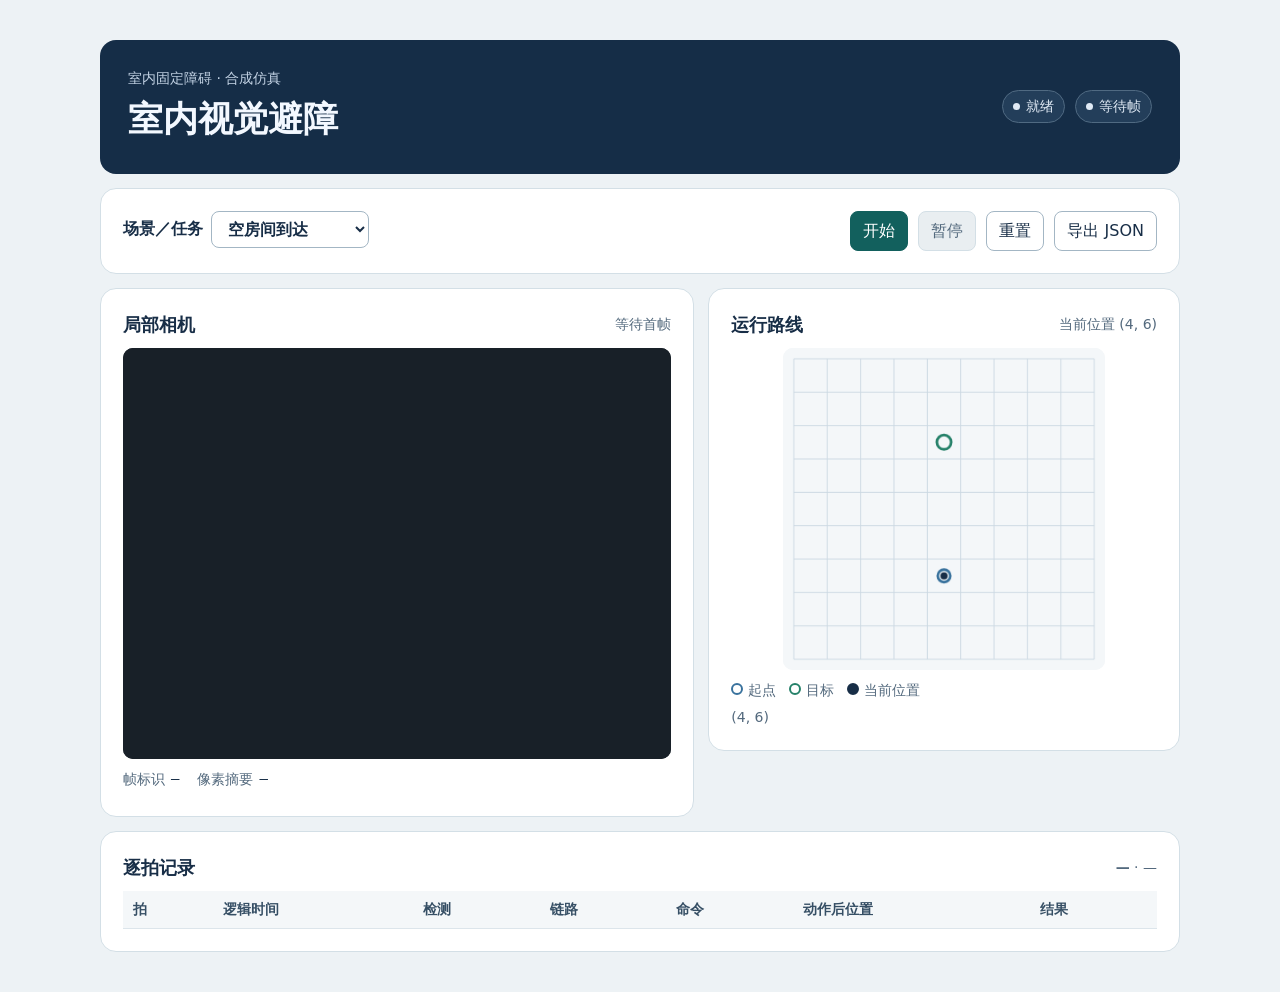
<file: examples/vision-drone-governance/simulation/app/index.html>
<!doctype html>
<html lang="zh-CN">
<head>
  <meta charset="utf-8">
  <meta name="viewport" content="width=device-width, initial-scale=1">
  <title>室内视觉避障 · 离线仿真</title>
  <link rel="stylesheet" href="styles.css">
  <script defer src="detector.js"></script>
  <script defer src="controller.js"></script>
  <script defer src="simulation.js"></script>
  <script defer src="monitor.js"></script>
</head>
<body>
  <main class="shell">
    <header class="masthead">
      <div>
        <p class="context">室内固定障碍 · 合成仿真</p>
        <h1>室内视觉避障</h1>
      </div>
      <div class="statuses" aria-label="仿真状态">
        <span class="state" id="run-state" data-state="ready" role="status">就绪</span>
        <span class="state" id="link-state" data-state="waiting" role="status">等待帧</span>
      </div>
    </header>

    <section class="panel control-panel" aria-label="回放操作">
      <label class="scene-control" for="scene-select">
        <span>场景／任务</span>
        <select id="scene-select"></select>
      </label>
      <div class="actions">
        <button id="start-button" class="primary" type="button">开始</button>
        <button id="pause-button" type="button" disabled>暂停</button>
        <button id="reset-button" type="button">重置</button>
        <button id="export-button" type="button">导出 JSON</button>
      </div>
      <p id="app-error" class="error" role="alert" hidden></p>
      <noscript><p>启用 JavaScript 后可运行本地仿真。</p></noscript>
    </section>

    <section class="visuals" aria-label="相机与路线">
      <section class="panel" aria-labelledby="camera-title">
        <div class="panel-heading">
          <h2 id="camera-title">局部相机</h2>
          <p id="frame-status" class="meta">等待首帧</p>
        </div>
        <div class="camera">
          <canvas id="camera-pixels" width="160" height="120" aria-label="160×120 模拟相机画面"></canvas>
          <canvas id="camera-overlay" width="160" height="120" aria-hidden="true"></canvas>
        </div>
        <dl class="frame-info">
          <div><dt>帧标识</dt><dd id="frame-id">—</dd></div>
          <div><dt>像素摘要</dt><dd id="frame-digest">—</dd></div>
        </dl>
        <p id="detections" class="meta"></p>
      </section>

      <section class="panel" aria-labelledby="map-heading">
        <div class="panel-heading">
          <h2 id="map-heading">运行路线</h2>
          <p class="meta" id="pose-value">—</p>
        </div>
        <canvas class="map" id="route-map" width="360" height="360" aria-label="九乘九仿真路线图"></canvas>
        <div class="legend" aria-hidden="true">
          <span class="start">起点</span><span class="goal">目标</span><span class="pose">当前位置</span>
        </div>
        <p id="route-text" class="meta route-text"></p>
      </section>
    </section>

    <section class="panel" aria-labelledby="log-heading">
      <div class="panel-heading">
        <h2 id="log-heading">逐拍记录</h2>
        <p class="meta"><strong id="logical-tick">—</strong> · <span id="logical-time">—</span></p>
      </div>
      <div class="table-wrap" tabindex="0" role="region" aria-label="逻辑拍记录表">
        <table>
          <thead>
            <tr>
              <th scope="col">拍</th><th scope="col">逻辑时间</th><th scope="col">检测</th>
              <th scope="col">链路</th><th scope="col">命令</th><th scope="col">动作后位置</th><th scope="col">结果</th>
            </tr>
          </thead>
          <tbody id="log-rows"></tbody>
        </table>
      </div>
    </section>
  </main>
</body>
</html>
</file>
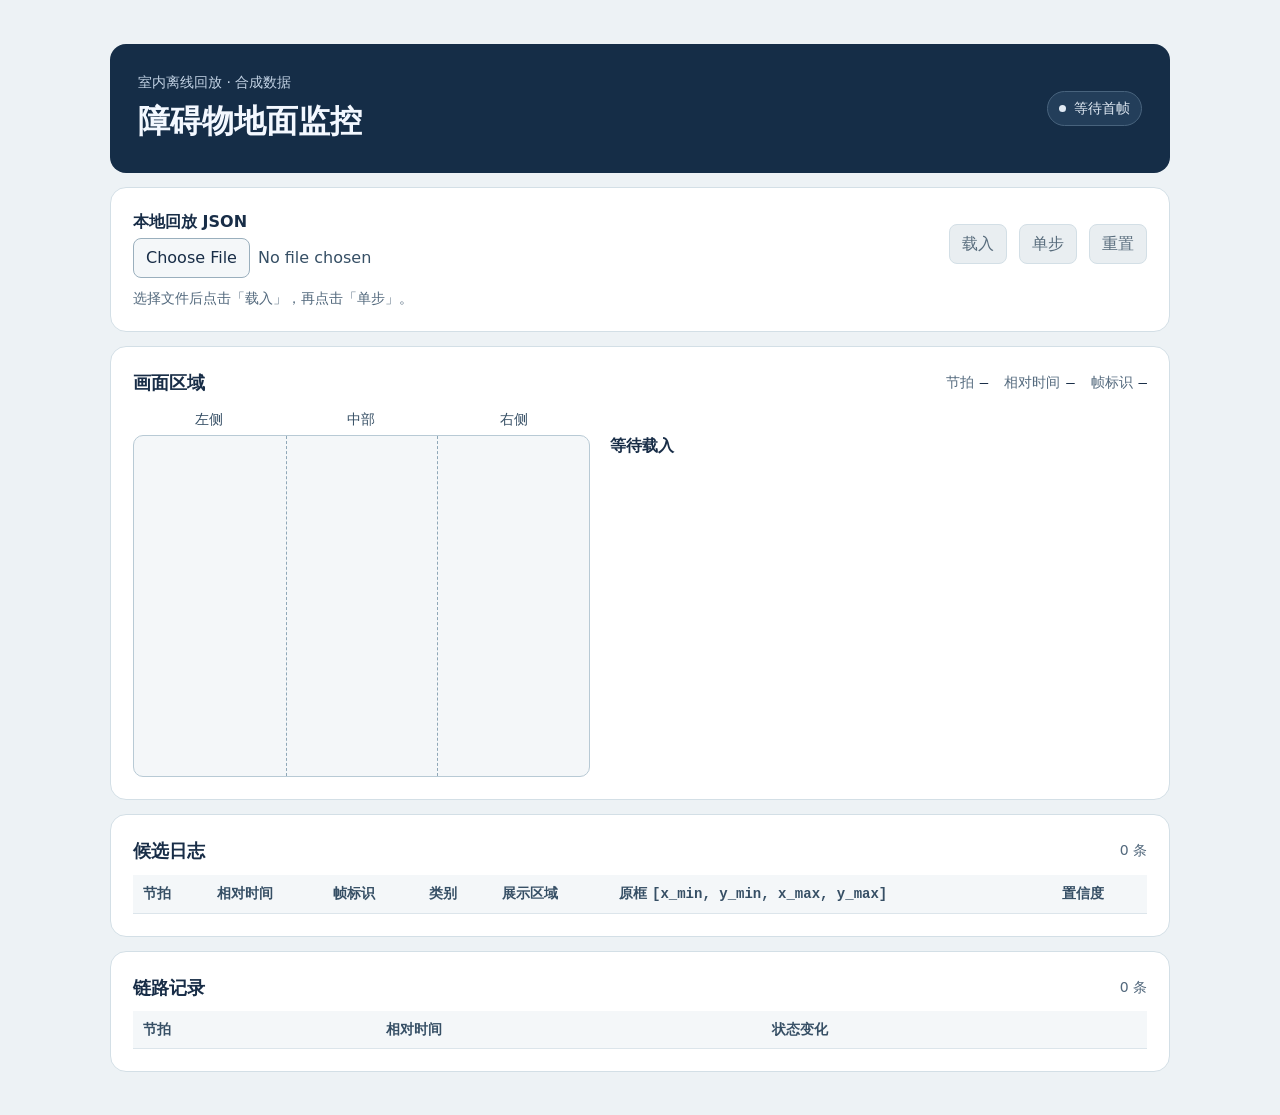
<file: examples/vision-drone-governance/native-case/after/software/monitor.html>
<!doctype html>
<html lang="zh-CN">
<head>
  <meta charset="utf-8">
  <meta name="viewport" content="width=device-width, initial-scale=1">
  <title>障碍物地面监控 · 室内离线回放</title>
  <style>
    :root {
      color-scheme: light;
      font: 16px/1.5 Inter, "Microsoft YaHei", "PingFang SC", system-ui, sans-serif;
      color: #182d47;
      background: #edf2f5;
    }
    * { box-sizing: border-box; }
    body { margin: 0; }
    h1, h2, p, dl, dd { margin: 0; }
    h1 { margin-top: 4px; font-size: clamp(1.55rem, 3vw, 2rem); }
    h2 { font-size: 1.15rem; }
    code, .mono { font-family: "IBM Plex Mono", Consolas, monospace; }
    .shell {
      width: min(1060px, calc(100% - 32px));
      margin: clamp(16px, 4vw, 44px) auto;
    }
    .masthead, .panel-heading, .actions, .metadata {
      display: flex;
      flex-wrap: wrap;
      align-items: center;
      gap: 12px;
    }
    .masthead, .panel-heading { justify-content: space-between; }
    .masthead {
      border-radius: 16px;
      padding: clamp(18px, 3vw, 28px);
      color: #f3f8ff;
      background: #152d47;
    }
    .notice { color: #c2d2e4; font-size: 0.875rem; }
    .connection {
      display: inline-flex;
      align-items: center;
      gap: 8px;
      color: #e1eaf4;
      background: #233e5a;
      border: 1px solid #48637d;
      border-radius: 999px;
      padding: 6px 11px;
      font-size: 0.875rem;
    }
    .connection[data-state="connected"] { color: #b6f5db; }
    .connection[data-state="disconnected"] { color: #ffdcac; }
    .connection::before {
      content: "";
      width: 7px;
      height: 7px;
      border-radius: 50%;
      background: currentColor;
    }
    .panel {
      margin-top: 14px;
      padding: clamp(14px, 3vw, 22px);
      border: 1px solid #d3dfe6;
      border-radius: 16px;
      background: #fff;
    }
    .file-field { min-width: 0; }
    .file-field label { display: block; margin-bottom: 4px; font-weight: 650; }
    input[type="file"] { max-width: 100%; font: inherit; color: #364f65; }
    button, input::file-selector-button {
      padding: 7px 12px;
      border: 1px solid #9aafbd;
      border-radius: 8px;
      font: inherit;
      color: #182d47;
      background: #f4f7f9;
      cursor: pointer;
    }
    input::file-selector-button { margin-right: 8px; }
    button.primary { color: #fff; background: #12605d; border-color: #12605d; }
    button:disabled { color: #586c7c; background: #e9eef1; border-color: #d3dfe6; cursor: default; }
    :is(input, button, [tabindex]):focus-visible { outline: 3px solid #257abe; outline-offset: 3px; }
    .meta, .file-message { color: #53697d; font-size: 0.875rem; }
    .file-message { margin-top: 10px; overflow-wrap: anywhere; }
    .file-message[data-error="true"] { color: #a32525; }
    .metadata { font-size: 0.875rem; gap: 8px 16px; }
    .metadata div { display: flex; gap: 6px; align-items: baseline; }
    .metadata dt { color: #53697d; }
    .metadata dd { overflow-wrap: anywhere; }
    .scene {
      display: grid;
      grid-template-columns: minmax(0, 0.85fr) minmax(0, 1fr);
      align-items: start;
      gap: 20px;
      margin-top: 12px;
    }
    .zone-labels {
      display: grid;
      grid-template-columns: repeat(3, minmax(0, 1fr));
      margin-bottom: 5px;
      color: #364f65;
      font-size: 0.875rem;
      text-align: center;
    }
    .plane {
      position: relative;
      aspect-ratio: 4 / 3;
      overflow: hidden;
      border: 1px solid #b8cad5;
      border-radius: 10px;
      background: #f4f7f9;
    }
    .guides, .boxes { position: absolute; inset: 0; }
    .guides { display: grid; grid-template-columns: repeat(3, 1fr); }
    .guides span + span { border-left: 1px dashed #90a8b8; }
    .box {
      position: absolute;
      border: 2px solid #207c76;
      background: #227d7626;
    }
    .box span {
      display: inline-block;
      padding: 0 5px;
      color: #fff;
      background: #12605d;
      font-size: 0.75rem;
      vertical-align: top;
    }
    .details { padding-top: 25px; }
    #frame-message { font-weight: 650; }
    .candidates { margin: 10px 0 0; padding-left: 24px; }
    .candidates:empty { margin: 0; }
    .candidates li {
      padding: 8px 10px;
      border: 1px solid #d6e7e5;
      border-radius: 8px;
      background: #eef7f5;
    }
    .candidates li + li { margin-top: 6px; }
    .candidate-title {
      display: flex;
      flex-wrap: wrap;
      gap: 4px 10px;
      align-items: baseline;
    }
    .candidate-zone { color: #12605d; font-size: 0.875rem; }
    .candidate-bounds { overflow-wrap: anywhere; font-size: 0.875rem; }
    .table-wrap { margin-top: 10px; overflow-x: auto; }
    table { width: 100%; border-collapse: collapse; font-size: 0.875rem; }
    th, td {
      padding: 8px 10px;
      border-bottom: 1px solid #dce5eb;
      text-align: left;
    }
    th { color: #364f65; background: #f4f7f9; white-space: nowrap; }
    td:nth-child(-n+2) { white-space: nowrap; }
    .current { background: #e9f5f2; }
    @media (max-width: 640px) {
      .scene { grid-template-columns: minmax(0, 1fr); gap: 10px; }
      .details { padding-top: 0; }
    }
  </style>
</head>
<body>
  <main class="shell">
    <header class="masthead">
      <div>
        <p class="notice">室内离线回放 · 合成数据</p>
        <h1>障碍物地面监控</h1>
      </div>
      <span class="connection" id="connection-status" data-state="waiting" role="status">等待首帧</span>
    </header>

    <form class="panel" id="replay-controls">
      <div class="panel-heading">
        <div class="file-field">
          <label for="replay-file">本地回放 JSON</label>
          <input id="replay-file" type="file" accept=".json,application/json">
        </div>
        <div class="actions">
          <button id="load-button" type="submit" disabled>载入</button>
          <button class="primary" id="step-button" type="button" disabled>单步</button>
          <button id="reset-button" type="button" disabled>重置</button>
        </div>
      </div>
      <p class="file-message" id="file-message" role="status">选择文件后点击「载入」，再点击「单步」。</p>
      <noscript><p>启用 JavaScript 即可回放本地文件。</p></noscript>
    </form>

    <section class="panel" aria-labelledby="scene-title">
      <div class="panel-heading">
        <h2 id="scene-title">画面区域</h2>
        <dl class="metadata">
          <div><dt>节拍</dt><dd class="mono" id="tick-value">—</dd></div>
          <div><dt>相对时间</dt><dd class="mono" id="time-value">—</dd></div>
          <div><dt>帧标识</dt><dd class="mono" id="frame-value">—</dd></div>
        </dl>
      </div>
      <div class="scene">
        <div aria-hidden="true">
          <div class="zone-labels"><span>左侧</span><span>中部</span><span>右侧</span></div>
          <div class="plane">
            <div class="guides"><span></span><span></span><span></span></div>
            <div class="boxes" id="boxes"></div>
          </div>
        </div>
        <div class="details">
          <p id="frame-message" role="status">等待载入</p>
          <ol class="candidates" id="current-candidates" aria-label="当前候选"></ol>
        </div>
      </div>
    </section>

    <section class="panel" aria-labelledby="events-title">
      <div class="panel-heading">
        <h2 id="events-title">候选日志</h2>
        <p class="meta" id="event-count">0 条</p>
      </div>
      <div class="table-wrap" tabindex="0" role="region" aria-label="候选日志表格">
        <table>
          <thead>
            <tr>
              <th scope="col">节拍</th>
              <th scope="col">相对时间</th>
              <th scope="col">帧标识</th>
              <th scope="col">类别</th>
              <th scope="col">展示区域</th>
              <th scope="col">原框 <code>[x_min, y_min, x_max, y_max]</code></th>
              <th scope="col">置信度</th>
            </tr>
          </thead>
          <tbody id="event-rows"></tbody>
        </table>
      </div>
    </section>

    <section class="panel" aria-labelledby="link-title">
      <div class="panel-heading">
        <h2 id="link-title">链路记录</h2>
        <p class="meta" id="link-count">0 条</p>
      </div>
      <div class="table-wrap">
        <table>
          <thead>
            <tr>
              <th scope="col">节拍</th>
              <th scope="col">相对时间</th>
              <th scope="col">状态变化</th>
            </tr>
          </thead>
          <tbody id="link-rows"></tbody>
        </table>
      </div>
    </section>
  </main>
  <script>
    const replayVersion = "rc8-indoor-replay-v1";
    const labels = { wall: "墙面", column: "立柱", box: "箱体" };
    const zones = { left: "左侧", center: "中部", right: "右侧" };
    const connectionLabels = { waiting: "等待首帧", connected: "模拟已连接", disconnected: "模拟断流" };
    const eventKeys = ["frame_id", "label", "region", "confidence", "timestamp_ms"];
    const boundsKeys = ["x_min", "y_min", "x_max", "y_max"];

    function isRecord(value) {
      return value !== null && typeof value === "object" && !Array.isArray(value);
    }

    function hasExactKeys(value, keys) {
      return isRecord(value) && Object.keys(value).length === keys.length
        && keys.every(key => Object.hasOwn(value, key));
    }

    function requireInput(condition, message) {
      if (!condition) throw new Error(message);
    }

    function validateReplay(input) {
      requireInput(isRecord(input) && input.replay_version === replayVersion,
        "回放版本必须是 " + replayVersion + "。");
      requireInput(input.source === "synthetic" && input.scenario === "indoor_fixed_obstacles",
        "回放场景必须是室内固定障碍合成数据。");
      const { input_profile: profile, link, ticks } = input;
      requireInput(isRecord(profile) && profile.width_px === 640 && profile.height_px === 480
        && profile.pixel_format === "RGB24" && profile.nominal_fps === 15,
        "输入画面规格须为 640×480 RGB24，名义帧率为 15 fps。");
      requireInput(isRecord(link) && link.initial_state === "waiting" && link.disconnect_after_missed_ticks === 2,
        "链路须从 waiting 开始，并在连续缺帧两拍后断开。");
      requireInput(hasExactKeys(input.labels, Object.keys(labels))
        && Object.entries(labels).every(([key, name]) => input.labels[key] === name),
        "标签字典须使用 wall、column、box 及其协议名称。");
      requireInput(Array.isArray(ticks) && ticks.length > 0, "ticks 必须是非空数组。");

      const frameIds = new Set();
      for (const [index, tick] of ticks.entries()) {
        const at = "拍 " + index;
        requireInput(isRecord(tick) && tick.tick === index, at + " 的节拍编号须从 0 连续递增。");
        const timestamp = Math.floor(index * 1000 / profile.nominal_fps + 0.5);
        requireInput(tick.timestamp_ms === timestamp, at + " 的时间须为 " + timestamp + " ms。");
        const frame = tick.frame;
        if (frame === null) continue;
        requireInput(isRecord(frame) && typeof frame.frame_id === "string"
          && frame.frame_id.trim() !== "" && !frameIds.has(frame.frame_id),
          at + " 需要有效且唯一的帧标识。");
        requireInput(frame.processing_status === "ok" && Array.isArray(frame.events),
          at + " 的帧需要 ok 状态和 events 数组。");
        frameIds.add(frame.frame_id);

        for (const [eventIndex, event] of frame.events.entries()) {
          const item = at + " 第 " + (eventIndex + 1) + " 条候选";
          requireInput(hasExactKeys(event, eventKeys), item + " 的事件字段不符合协议。");
          requireInput(event.frame_id === frame.frame_id && event.timestamp_ms === tick.timestamp_ms,
            item + " 的帧标识或时间与外层记录不一致。");
          requireInput(typeof event.label === "string" && Object.hasOwn(labels, event.label),
            item + " 的标签必须是 wall、column 或 box。");
          const box = event.region;
          requireInput(hasExactKeys(box, boundsKeys) && boundsKeys.every(key => Number.isFinite(box[key]))
            && 0 <= box.x_min && box.x_min < box.x_max && box.x_max <= 1
            && 0 <= box.y_min && box.y_min < box.y_max && box.y_max <= 1,
            item + " 的归一化边界框无效。");
          requireInput(Number.isFinite(event.confidence) && 0 <= event.confidence && event.confidence <= 1,
            item + " 的置信度须在 [0, 1] 内。");
        }
      }
    }

    function displayZone(box) {
      const centerX = (box.x_min + box.x_max) / 2;
      if (centerX < 1 / 3) return "left";
      if (centerX < 2 / 3) return "center";
      return "right";
    }

    const form = document.getElementById("replay-controls");
    const fileInput = document.getElementById("replay-file");
    const loadButton = document.getElementById("load-button");
    const stepButton = document.getElementById("step-button");
    const resetButton = document.getElementById("reset-button");
    const fileMessage = document.getElementById("file-message");
    const connectionStatus = document.getElementById("connection-status");
    const tickValue = document.getElementById("tick-value");
    const timeValue = document.getElementById("time-value");
    const frameValue = document.getElementById("frame-value");
    const frameMessage = document.getElementById("frame-message");
    const boxes = document.getElementById("boxes");
    const candidates = document.getElementById("current-candidates");
    const eventRows = document.getElementById("event-rows");
    const linkRows = document.getElementById("link-rows");
    const eventCount = document.getElementById("event-count");
    const linkCount = document.getElementById("link-count");

    let replay = null;
    let loading = false;
    let nextTick = 0;
    let missedTicks = 0;
    let connection = "waiting";

    function setFileMessage(text, isError = false) {
      fileMessage.textContent = text;
      fileMessage.dataset.error = String(isError);
    }

    function refreshStatus() {
      connectionStatus.textContent = connectionLabels[connection];
      connectionStatus.dataset.state = connection;
      eventCount.textContent = eventRows.rows.length + " 条";
      linkCount.textContent = linkRows.rows.length + " 条";
      fileInput.disabled = loading;
      loadButton.disabled = loading || fileInput.files.length === 0;
      stepButton.disabled = loading || !replay || nextTick >= replay.ticks.length;
      resetButton.disabled = loading || !replay;
    }

    function resetReplay() {
      nextTick = 0;
      missedTicks = 0;
      connection = replay?.link.initial_state ?? "waiting";
      tickValue.textContent = "—";
      timeValue.textContent = "—";
      frameValue.textContent = "—";
      frameMessage.textContent = replay ? "等待单步" : "等待载入";
      boxes.replaceChildren();
      candidates.replaceChildren();
      eventRows.replaceChildren();
      linkRows.replaceChildren();
      refreshStatus();
    }

    function appendRow(body, values) {
      const row = body.insertRow();
      for (const value of values) row.insertCell().textContent = value;
      return row;
    }

    function textElement(tag, className, text) {
      const element = document.createElement(tag);
      element.className = className;
      element.textContent = text;
      return element;
    }

    function showCandidate(event, number, tickNumber) {
      const box = event.region;
      const zone = displayZone(box);
      const name = replay.labels[event.label];
      const bounds = "[" + boundsKeys.map(key => box[key]).join(", ") + "]";

      const marker = document.createElement("div");
      marker.className = "box";
      marker.style.left = 100 * box.x_min + "%";
      marker.style.top = 100 * box.y_min + "%";
      marker.style.width = 100 * (box.x_max - box.x_min) + "%";
      marker.style.height = 100 * (box.y_max - box.y_min) + "%";
      marker.append(textElement("span", "", number));
      boxes.append(marker);

      const item = document.createElement("li");
      const title = document.createElement("div");
      title.className = "candidate-title";
      title.append(textElement("strong", "candidate-label", name),
        textElement("span", "candidate-zone", zones[zone]),
        textElement("span", "meta candidate-score", "置信度 " + event.confidence));
      item.append(title, textElement("code", "candidate-bounds", bounds));
      candidates.append(item);

      const row = appendRow(eventRows, [tickNumber, event.timestamp_ms + " ms", event.frame_id,
        name, zones[zone], bounds, event.confidence]);
      row.classList.add("current");
      row.cells[2].classList.add("mono");
      row.cells[5].classList.add("mono");
    }

    function advanceLink(frame) {
      if (frame) {
        missedTicks = 0;
        const previous = connection;
        connection = "connected";
        if (previous === "waiting") return "connected";
        if (previous === "disconnected") return "reconnected";
      } else {
        missedTicks += 1;
        if (missedTicks >= replay.link.disconnect_after_missed_ticks && connection !== "disconnected") {
          connection = "disconnected";
          return "disconnected";
        }
      }
      return null;
    }

    function stepReplay() {
      const { tick, timestamp_ms: timestamp, frame } = replay.ticks[nextTick];
      nextTick += 1;
      const change = advanceLink(frame);
      if (change) appendRow(linkRows, [tick, timestamp + " ms", change]).cells[2].classList.add("mono");

      tickValue.textContent = tick;
      timeValue.textContent = timestamp + " ms";
      frameValue.textContent = frame?.frame_id ?? "—";
      boxes.replaceChildren();
      candidates.replaceChildren();
      for (const row of eventRows.querySelectorAll(".current")) row.classList.remove("current");

      if (!frame) {
        frameMessage.textContent = connection === "disconnected" ? "模拟断流" : "等待新帧";
      } else if (frame.events.length === 0) {
        frameMessage.textContent = "本帧无候选";
      } else {
        frameMessage.textContent = change === "reconnected" ? "链路已恢复" : "本帧 " + frame.events.length + " 条候选";
        for (const [index, event] of frame.events.entries()) showCandidate(event, index + 1, tick);
      }
      refreshStatus();
    }

    fileInput.addEventListener("change", () => {
      replay = null;
      setFileMessage(fileInput.files.length ? "已选择文件，点击「载入」。" : "请选择本地回放 JSON。");
      resetReplay();
    });

    form.addEventListener("submit", async event => {
      event.preventDefault();
      const file = fileInput.files[0];
      if (!file || loading) return;
      loading = true;
      replay = null;
      setFileMessage("正在载入 " + file.name + "。");
      resetReplay();
      try {
        const input = JSON.parse(await file.text());
        validateReplay(input);
        replay = input;
        setFileMessage("已载入 " + file.name + " · " + input.ticks.length + " 拍");
      } catch (error) {
        setFileMessage("载入失败。" + (error instanceof SyntaxError ? "文件不是有效的 JSON。" : error.message), true);
      } finally {
        loading = false;
        resetReplay();
      }
    });

    stepButton.addEventListener("click", stepReplay);
    resetButton.addEventListener("click", resetReplay);
    resetReplay();
  </script>
</body>
</html>
</file>
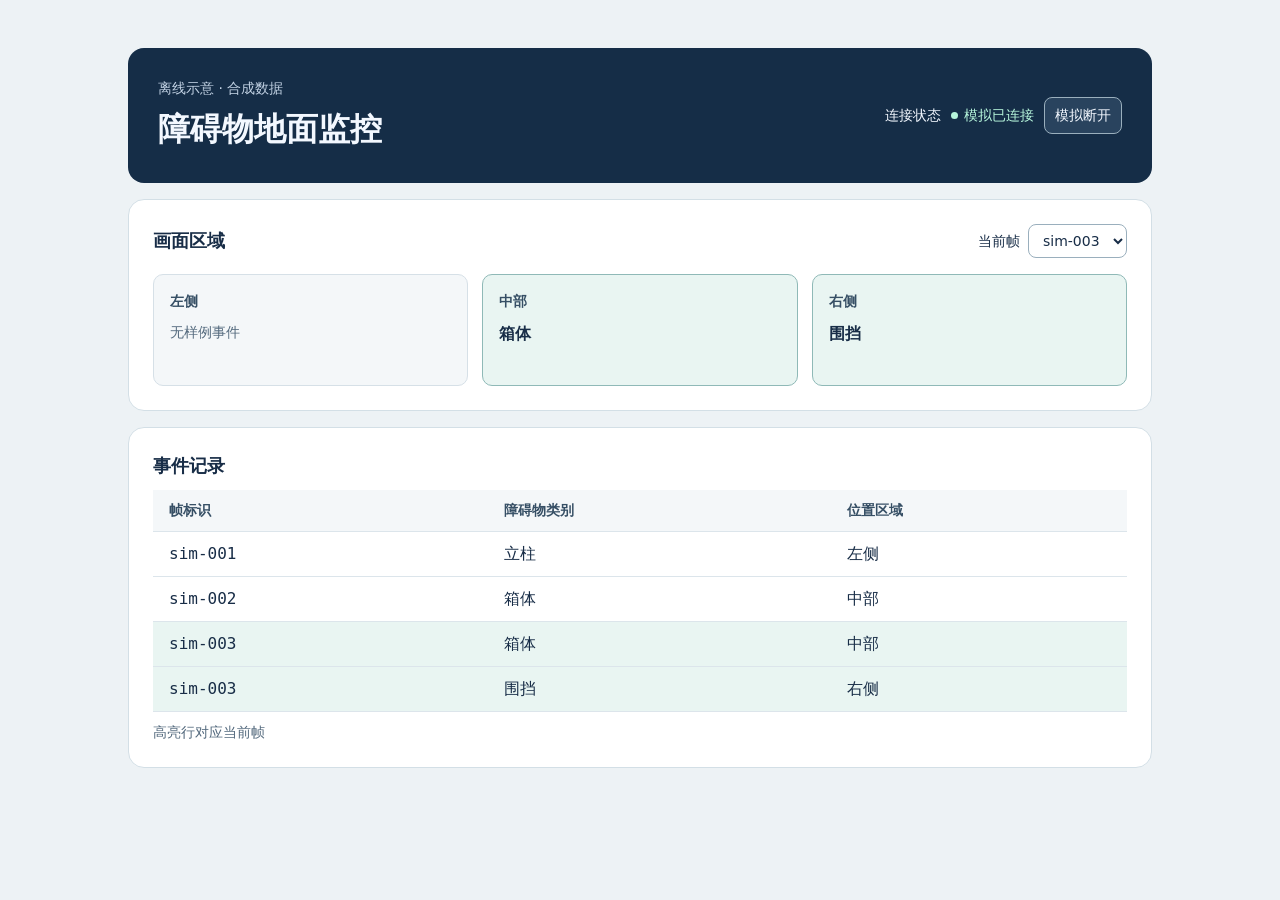
<file: examples/vision-drone-governance/native-case/before/software/monitor.html>
<!doctype html>
<html lang="zh-CN">
<head>
  <meta charset="utf-8">
  <meta name="viewport" content="width=device-width, initial-scale=1">
  <title>障碍物地面监控 · 离线示意</title>
  <style>
    :root {
      color-scheme: light;
      font: 16px/1.5 Inter, "Microsoft YaHei", "PingFang SC", system-ui, sans-serif;
      color: #182d47;
      background: #edf2f5;
    }
    * { box-sizing: border-box; }
    body { margin: 0; }
    .shell {
      width: min(1024px, calc(100% - 32px));
      margin: clamp(16px, 4vw, 48px) auto;
    }
    .masthead, .panel-heading, .connection, .frame-control {
      display: flex;
      flex-wrap: wrap;
      align-items: center;
      gap: 12px;
    }
    .masthead, .panel-heading { justify-content: space-between; }
    .masthead {
      border-radius: 16px;
      padding: clamp(18px, 3vw, 30px);
      color: #f3f8ff;
      background: #152d47;
    }
    h1, h2, h3, p { margin: 0; }
    h1 { margin-top: 6px; font-size: clamp(1.5rem, 4vw, 2rem); }
    h2 { font-size: 1.15rem; }
    h3 { font-size: 0.875rem; color: #364f65; }
    .notice { font-size: 0.875rem; color: #c2d2e4; }
    .connection { font-size: 0.875rem; gap: 10px; }
    .status {
      display: inline-flex;
      gap: 6px;
      align-items: center;
      color: #b6f5db;
    }
    .status[data-connected="false"] { color: #ffdcac; }
    .status::before {
      content: "";
      width: 7px;
      height: 7px;
      border-radius: 50%;
      background: currentColor;
    }
    button, select {
      font: inherit;
      padding: 7px 10px;
      border: 1px solid #9aafbd;
      border-radius: 8px;
      cursor: pointer;
    }
    button { color: #f3f8ff; background: #29435e; }
    select { color: #182d47; background: #fff; }
    button:focus-visible, select:focus-visible {
      outline: 3px solid #2784c7;
      outline-offset: 3px;
    }
    .panel {
      margin-top: 16px;
      padding: clamp(14px, 3vw, 24px);
      border: 1px solid #d3dfe6;
      border-radius: 16px;
      background: #fff;
    }
    .frame-control { font-size: 0.875rem; gap: 8px; }
    .zones {
      display: grid;
      grid-template-columns: repeat(3, minmax(0, 1fr));
      gap: clamp(6px, 1.5vw, 14px);
      margin-top: 16px;
    }
    .zone {
      min-height: 112px;
      padding: clamp(8px, 2vw, 16px);
      border: 1px solid #d6e0e7;
      border-radius: 10px;
      background: #f4f7f9;
      overflow-wrap: anywhere;
    }
    .zone[data-has-events="true"] {
      border-color: #8fb9b7;
      background: #e9f5f2;
    }
    .labels {
      padding: 0;
      margin: 10px 0 0;
      list-style: none;
      font-weight: 650;
    }
    .labels li + li { margin-top: 4px; }
    .empty { margin-top: 10px; color: #53697d; font-size: 0.875rem; }
    table { width: 100%; margin-top: 10px; border-collapse: collapse; }
    th, td {
      padding: 10px clamp(6px, 2vw, 16px);
      border-bottom: 1px solid #dce5eb;
      text-align: left;
    }
    th { color: #364f65; font-size: 0.875rem; background: #f4f7f9; }
    td:first-child { font-family: "IBM Plex Mono", Consolas, monospace; }
    .current { background: #e9f5f2; }
    caption {
      caption-side: bottom;
      padding-top: 10px;
      color: #53697d;
      text-align: left;
      font-size: 0.875rem;
    }
  </style>
</head>
<body>
  <main class="shell">
    <header class="masthead">
      <div>
        <p class="notice">离线示意 · 合成数据</p>
        <h1>障碍物地面监控</h1>
      </div>
      <div class="connection">
        <span>连接状态</span>
        <span class="status" id="connection-status" data-connected="true" role="status">模拟已连接</span>
        <button id="connection-toggle" type="button">模拟断开</button>
      </div>
    </header>

    <section class="panel" aria-labelledby="regions-title">
      <div class="panel-heading">
        <h2 id="regions-title">画面区域</h2>
        <div class="frame-control">
          <label for="frame-picker">当前帧</label>
          <select id="frame-picker"></select>
        </div>
      </div>
      <div class="zones" id="zones" aria-live="polite"></div>
      <noscript><p>启用 JavaScript 即可查看本地合成事件。</p></noscript>
    </section>

    <section class="panel" aria-labelledby="events-title">
      <h2 id="events-title">事件记录</h2>
      <table>
        <caption>高亮行对应当前帧</caption>
        <thead>
          <tr>
            <th scope="col">帧标识</th>
            <th scope="col">障碍物类别</th>
            <th scope="col">位置区域</th>
          </tr>
        </thead>
        <tbody id="event-rows"></tbody>
      </table>
    </section>
  </main>
  <script id="demo-data" type="application/json">
    {
      "regions": { "left": "左侧", "center": "中部", "right": "右侧" },
      "examples": [
        { "frame_id": "sim-001", "label": "立柱", "region": "left" },
        { "frame_id": "sim-002", "label": "箱体", "region": "center" },
        { "frame_id": "sim-003", "label": "箱体", "region": "center" },
        { "frame_id": "sim-003", "label": "围挡", "region": "right" }
      ]
    }
  </script>
  <script>
    const { regions, examples } = JSON.parse(document.getElementById("demo-data").textContent);
    const framePicker = document.getElementById("frame-picker");
    const zones = document.getElementById("zones");
    const eventRows = document.getElementById("event-rows");
    const connectionStatus = document.getElementById("connection-status");
    const connectionToggle = document.getElementById("connection-toggle");

    const frameIds = Array.from(new Set(examples.map(event => event.frame_id)));
    for (const frameId of frameIds) {
      framePicker.add(new Option(frameId, frameId));
    }
    framePicker.selectedIndex = frameIds.length - 1;

    for (const event of examples) {
      const row = eventRows.insertRow();
      row.dataset.frameId = event.frame_id;
      for (const value of [event.frame_id, event.label, regions[event.region]]) {
        row.insertCell().textContent = value;
      }
    }

    function showFrame() {
      const frameEvents = examples.filter(event => event.frame_id === framePicker.value);
      zones.replaceChildren();
      for (const [region, name] of Object.entries(regions)) {
        const matchingEvents = frameEvents.filter(event => event.region === region);
        const zone = document.createElement("div");
        zone.className = "zone";
        zone.dataset.hasEvents = String(matchingEvents.length > 0);

        const heading = document.createElement("h3");
        heading.textContent = name;
        zone.append(heading);

        if (matchingEvents.length > 0) {
          const labels = document.createElement("ul");
          labels.className = "labels";
          for (const event of matchingEvents) {
            const label = document.createElement("li");
            label.textContent = event.label;
            labels.append(label);
          }
          zone.append(labels);
        } else {
          const empty = document.createElement("p");
          empty.className = "empty";
          empty.textContent = "无样例事件";
          zone.append(empty);
        }
        zones.append(zone);
      }

      for (const row of eventRows.rows) {
        row.classList.toggle("current", row.dataset.frameId === framePicker.value);
      }
    }

    framePicker.addEventListener("change", showFrame);
    connectionToggle.addEventListener("click", () => {
      const connected = connectionStatus.dataset.connected === "false";
      connectionStatus.dataset.connected = String(connected);
      connectionStatus.textContent = connected ? "模拟已连接" : "模拟已断开";
      connectionToggle.textContent = connected ? "模拟断开" : "模拟连接";
    });
    showFrame();
  </script>
</body>
</html>
</file>
<file: examples/vision-drone-governance/simulation/app/styles.css>
:root {
  color-scheme: light;
  font: 16px/1.5 Inter, "Microsoft YaHei", "PingFang SC", system-ui, sans-serif;
  color: #182e47;
  background: #edf2f5;
}
* { box-sizing: border-box; }
body { margin: 0; }
h1, h2, p, dl, dd { margin: 0; }
h1 { margin-top: 4px; font-size: clamp(1.6rem, 3.5vw, 2.2rem); }
h2 { font-size: 1.125rem; }
.shell {
  width: min(1080px, calc(100% - 32px));
  margin: clamp(16px, 4vw, 40px) auto;
}
.masthead, .control-panel, .panel-heading, .statuses, .actions, .frame-info, .legend {
  display: flex;
  flex-wrap: wrap;
  align-items: center;
  gap: 10px;
}
.masthead, .control-panel, .panel-heading { justify-content: space-between; }
.masthead {
  padding: clamp(18px, 3vw, 28px);
  border-radius: 16px;
  color: #f3f8ff;
  background: #152d47;
}
.context { color: #c2d2e4; font-size: 0.875rem; }
.state {
  display: inline-flex;
  align-items: center;
  gap: 6px;
  padding: 5px 10px;
  border: 1px solid #506a82;
  border-radius: 999px;
  color: #e0eaf5;
  background: #233e5a;
  font-size: 0.875rem;
}
.state::before {
  content: "";
  width: 7px;
  height: 7px;
  border-radius: 50%;
  background: currentColor;
}
.state[data-state="arrived"], .state[data-state="connected"], .state[data-state="running"] { color: #b6f5db; }
.state[data-state="collision"], .state[data-state="disconnected"], .state[data-state="timeout"] { color: #ffdcac; }
.panel {
  min-width: 0;
  padding: clamp(14px, 2.4vw, 22px);
  border: 1px solid #d3dfe6;
  border-radius: 16px;
  background: white;
}
.control-panel, .visuals, #log-heading { align-items: start; }
.control-panel, .visuals, main > .panel { margin-top: 14px; }
.scene-control { display: flex; flex-wrap: wrap; align-items: center; gap: 8px; font-weight: 650; }
button, select {
  padding: 7px 12px;
  border: 1px solid #a3b6c4;
  border-radius: 8px;
  color: #182e47;
  background: #fff;
  font: inherit;
  cursor: pointer;
}
button.primary { color: #fff; background: #12605d; border-color: #12605d; }
button:disabled { color: #53697d; background: #e9eef1; border-color: #d3dfe6; cursor: default; }
:is(button, select, [tabindex]):focus-visible { outline: 3px solid #257abe; outline-offset: 3px; }
.error { width: 100%; color: #95262d; font-size: 0.875rem; }
.visuals { display: grid; grid-template-columns: minmax(0, 1.26fr) minmax(0, 1fr); gap: 14px; }
.camera {
  position: relative;
  margin: 10px 0;
  aspect-ratio: 4 / 3;
  overflow: hidden;
  border-radius: 10px;
  background: #182028;
}
.camera canvas { position: absolute; width: 100%; height: 100%; image-rendering: pixelated; }
#camera-overlay { pointer-events: none; }
.frame-info { gap: 8px 18px; margin-bottom: 4px; }
.frame-info div { display: flex; flex-wrap: wrap; gap: 6px; }
.frame-info dt, .meta { color: #53697d; font-size: 0.875rem; }
.frame-info dd { font: 0.875rem/1.5 "IBM Plex Mono", Consolas, monospace; overflow-wrap: anywhere; }
.map {
  display: block;
  width: min(100%, 322px);
  height: auto;
  margin: 10px auto;
  border-radius: 10px;
  background: #f4f7f9;
}
.legend { gap: 8px 13px; color: #53697d; font-size: 0.875rem; }
.legend span::before {
  display: inline-block;
  content: "";
  width: 8px;
  height: 8px;
  margin-right: 5px;
  border: 2px solid #39729d;
  border-radius: 50%;
  vertical-align: 0.02em;
}
.legend .goal::before { border-color: #258169; }
.legend .pose::before { border-color: #182e47; background: #182e47; }
.route-text { margin-top: 6px; overflow-wrap: anywhere; }
.table-wrap { margin-top: 10px; overflow-x: auto; }
table { width: 100%; border-collapse: collapse; font-size: 0.875rem; }
th, td { padding: 8px 10px; border-bottom: 1px solid #dce5eb; text-align: left; white-space: nowrap; }
th { color: #364f65; background: #f4f7f9; }
tr:last-child td { background: #edf7f4; }
@media (max-width: 760px) { .visuals { grid-template-columns: minmax(0, 1fr); } }
</file>
